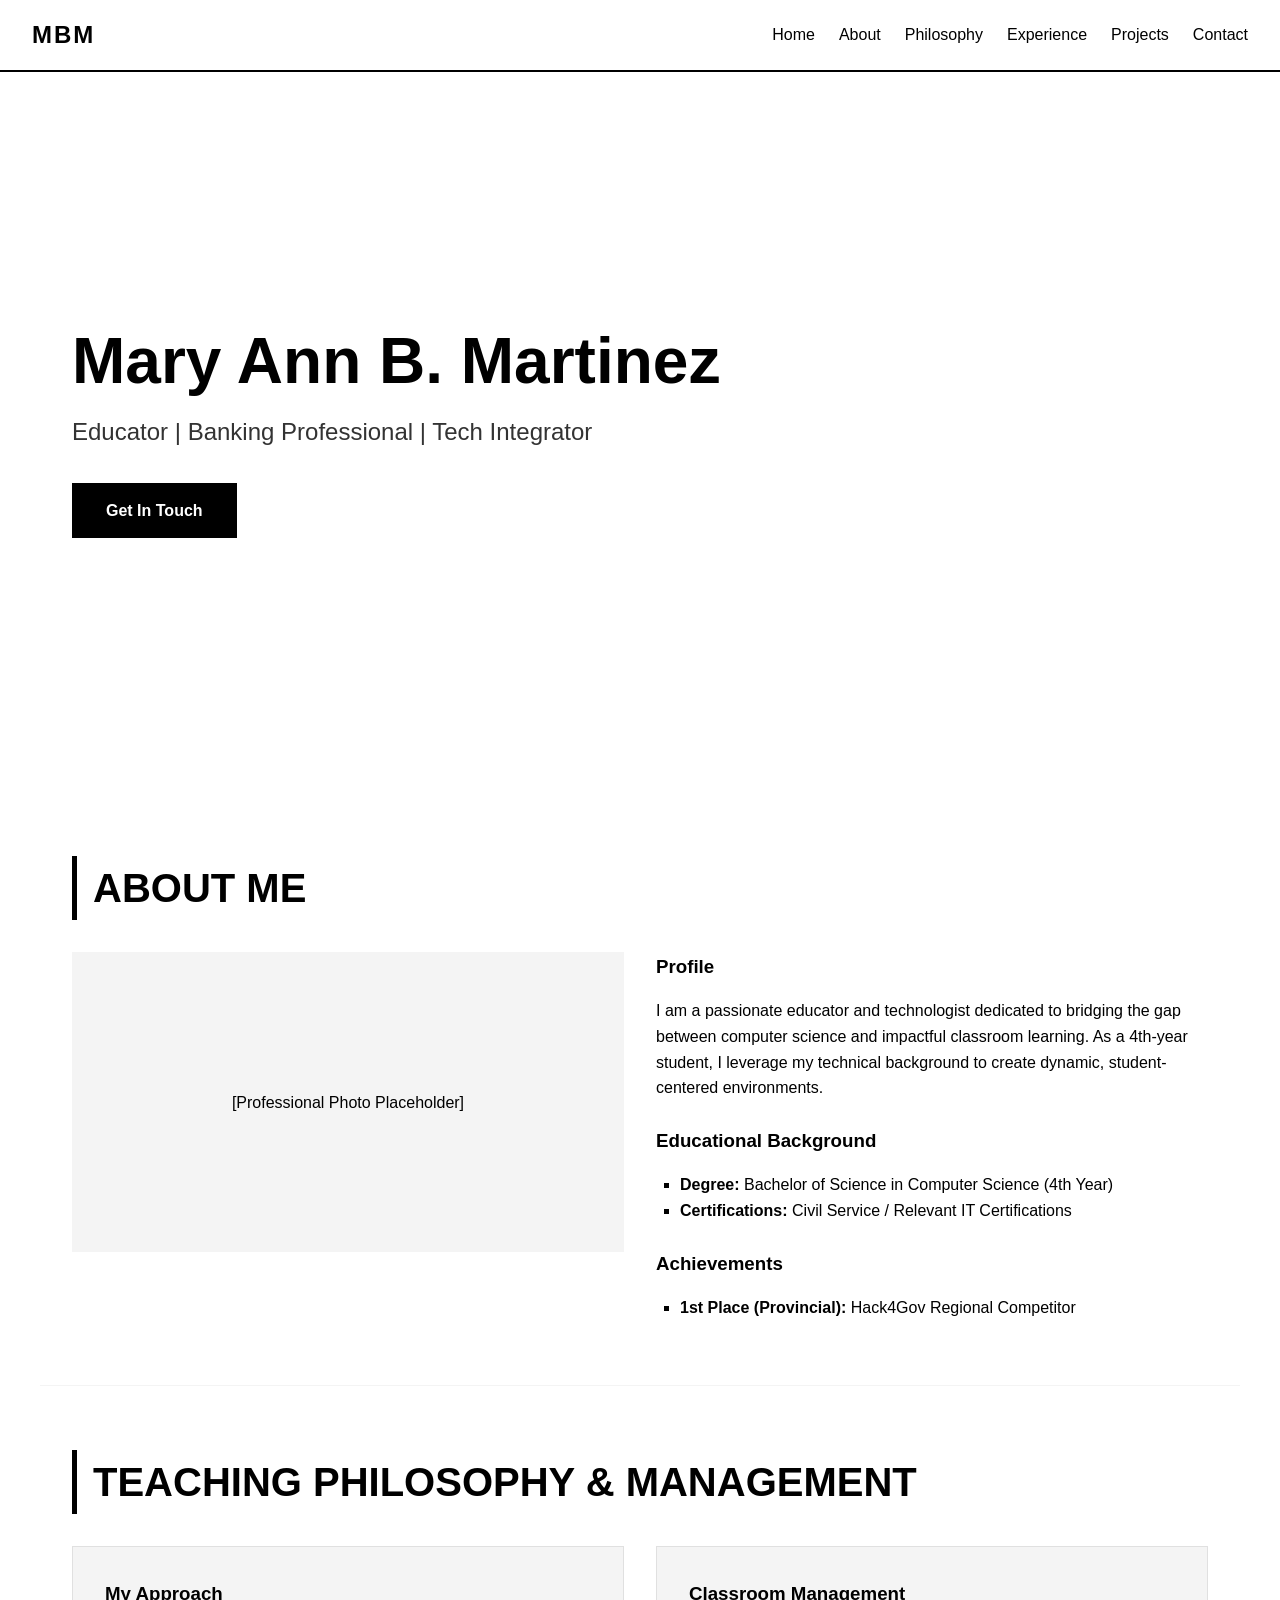
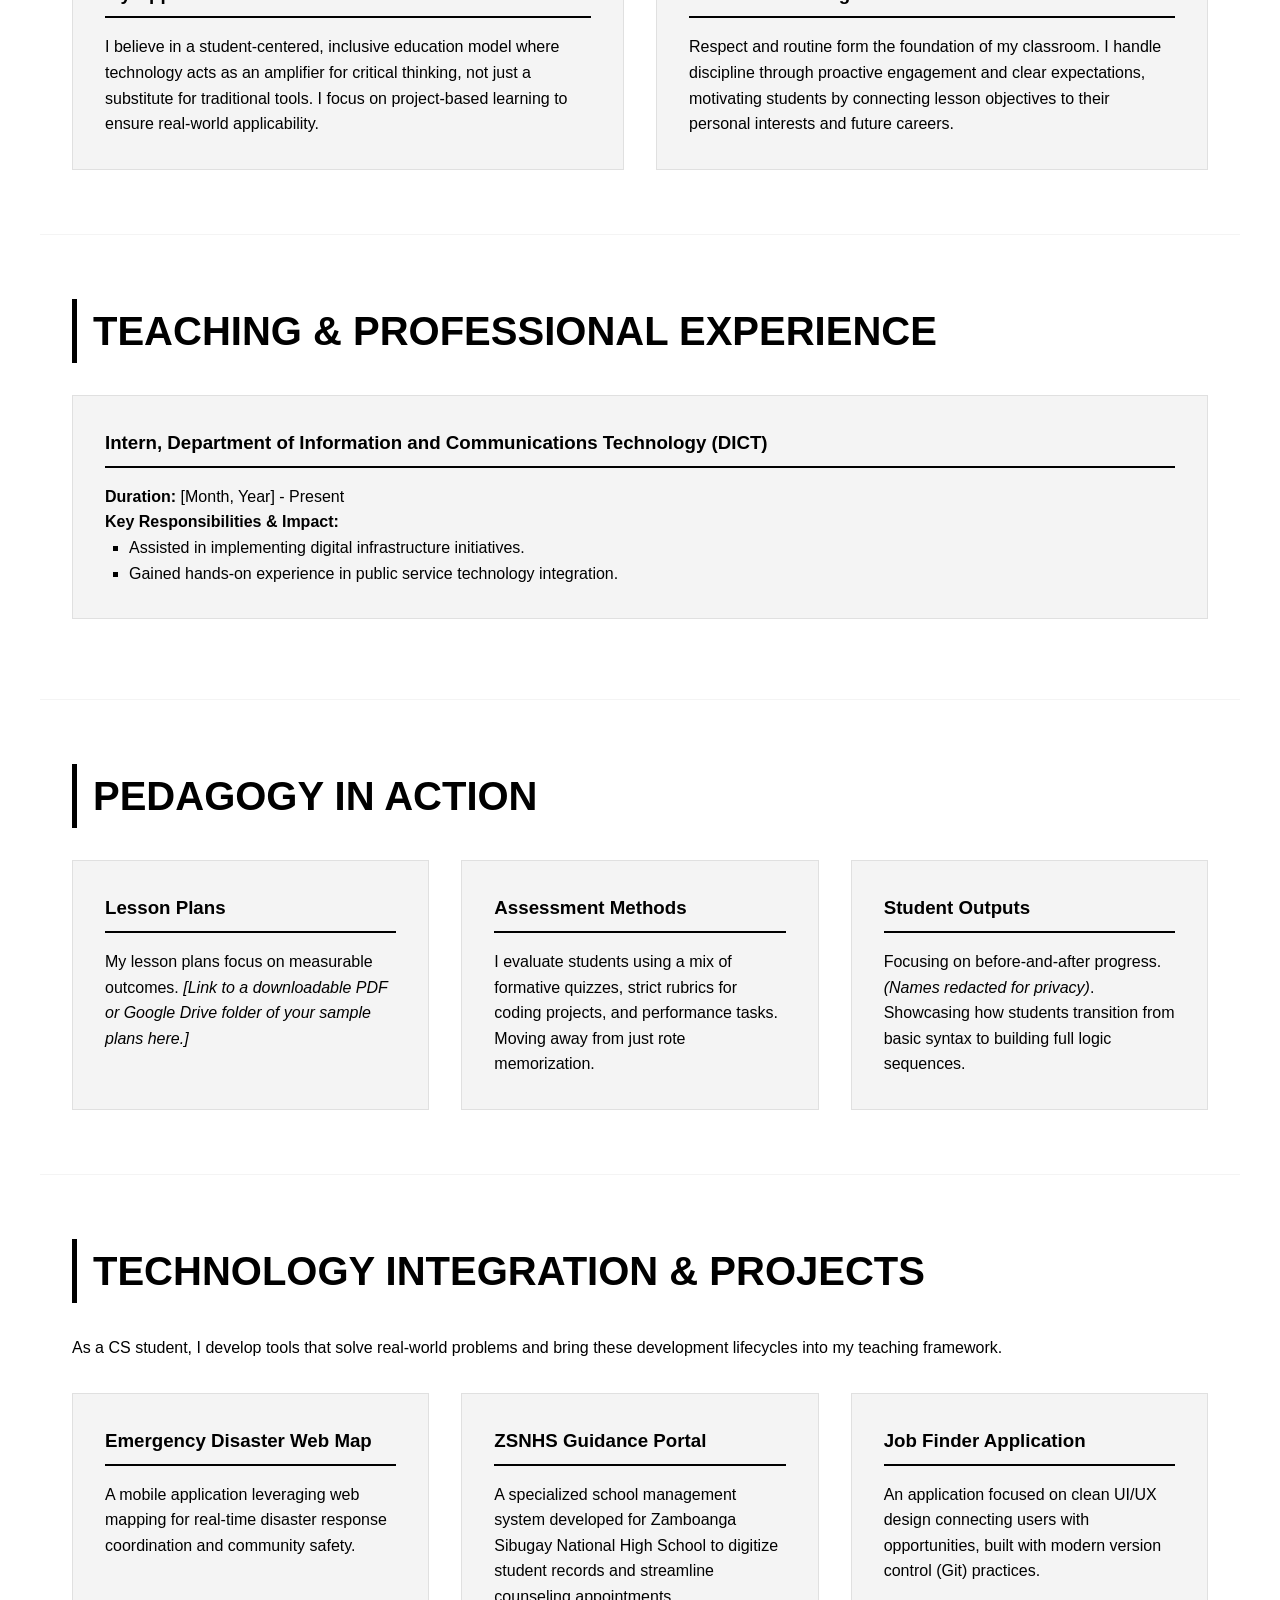
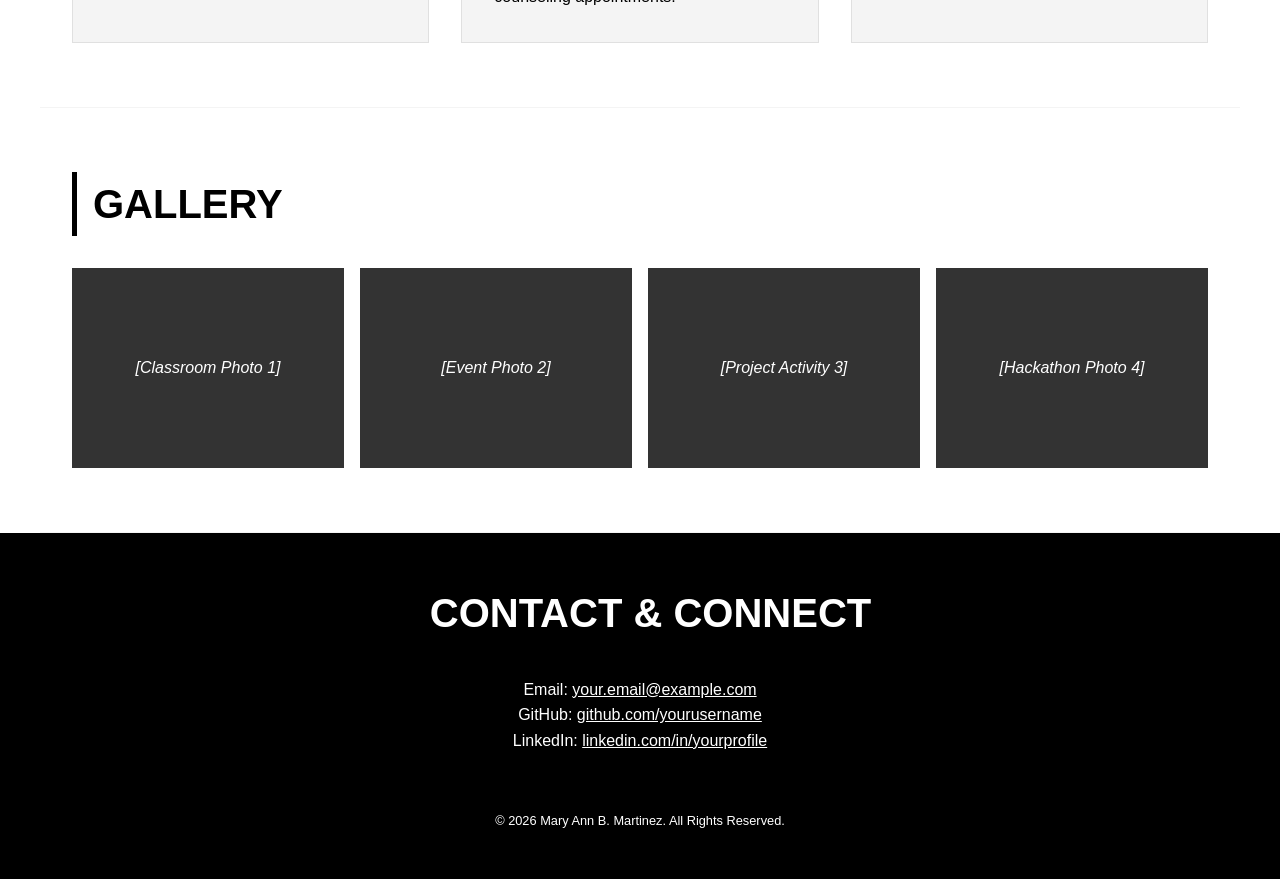
<file: index.html>
<!DOCTYPE html>
<html lang="en">
<head>
    <meta charset="UTF-8">
    <meta name="viewport" content="width=device-width, initial-scale=1.0">
    <title>Mary Ann B. Martinez | Educator Portfolio</title>
    <link rel="stylesheet" href="styles.css">
</head>
<body>

    <header>
        <div class="logo">MBM</div>
        <nav>
            <ul>
                <li><a href="index.html">Home</a></li>
                <li><a href="aboutme.html">About</a></li>
                <li><a href="philosophy.html">Philosophy</a></li>
                <li><a href="experience.html">Experience</a></li>
                <li><a href="projects.html">Projects</a></li>
                <li><a href="contact.html">Contact</a></li>
            </ul>
        </nav>
    </header>

    <section id="home">
        <h1 class="hero-title">Mary Ann B. Martinez</h1>
        <p class="hero-subtitle">Educator | Banking Professional | Tech Integrator</p>
        <a href="#contact" class="btn">Get In Touch</a>
    </section>

    <section id="about">
        <h2>About Me</h2>
        <div class="grid-2">
            <div>
                <div style="width: 100%; height: 300px; background-color: var(--gray-light); display: flex; align-items: center; justify-content: center;">
                    [Professional Photo Placeholder]
                </div>
            </div>
            <div>
                <h3>Profile</h3>
                <p>I am a passionate educator and technologist dedicated to bridging the gap between computer science and impactful classroom learning. As a 4th-year student, I leverage my technical background to create dynamic, student-centered environments.</p>
                <br>
                <h3>Educational Background</h3>
                <ul class="checklist">
                    <li><strong>Degree:</strong> Bachelor of Science in Computer Science (4th Year)</li>
                    <li><strong>Certifications:</strong> Civil Service / Relevant IT Certifications</li>
                </ul>
                <br>
                <h3>Achievements</h3>
                <ul class="checklist">
                    <li><strong>1st Place (Provincial):</strong> Hack4Gov Regional Competitor</li>
                </ul>
            </div>
        </div>
    </section>

    <section id="philosophy">
        <h2>Teaching Philosophy & Management</h2>
        <div class="grid-2">
            <div class="card">
                <h3>My Approach</h3>
                <p>I believe in a student-centered, inclusive education model where technology acts as an amplifier for critical thinking, not just a substitute for traditional tools. I focus on project-based learning to ensure real-world applicability.</p>
            </div>
            <div class="card">
                <h3>Classroom Management</h3>
                <p>Respect and routine form the foundation of my classroom. I handle discipline through proactive engagement and clear expectations, motivating students by connecting lesson objectives to their personal interests and future careers.</p>
            </div>
        </div>
    </section>

    <section id="experience">
        <h2>Teaching & Professional Experience</h2>
        <div class="card" style="margin-bottom: 1rem;">
            <h3>Intern, Department of Information and Communications Technology (DICT)</h3>
            <p><strong>Duration:</strong> [Month, Year] - Present</p>
            <p><strong>Key Responsibilities & Impact:</strong></p>
            <ul class="checklist">
                <li>Assisted in implementing digital infrastructure initiatives.</li>
                <li>Gained hands-on experience in public service technology integration.</li>
            </ul>
        </div>
    </section>

    <section id="lessons">
        <h2>Pedagogy in Action</h2>
        <div class="grid-3">
            <div class="card">
                <h3>Lesson Plans</h3>
                <p>My lesson plans focus on measurable outcomes. <em>[Link to a downloadable PDF or Google Drive folder of your sample plans here.]</em></p>
            </div>
            <div class="card">
                <h3>Assessment Methods</h3>
                <p>I evaluate students using a mix of formative quizzes, strict rubrics for coding projects, and performance tasks. Moving away from just rote memorization.</p>
            </div>
            <div class="card">
                <h3>Student Outputs</h3>
                <p>Focusing on before-and-after progress. <em>(Names redacted for privacy)</em>. Showcasing how students transition from basic syntax to building full logic sequences.</p>
            </div>
        </div>
    </section>

    <section id="projects">
        <h2>Technology Integration & Projects</h2>
        <p style="margin-bottom: 2rem;">As a CS student, I develop tools that solve real-world problems and bring these development lifecycles into my teaching framework.</p>
        <div class="grid-3">
            <div class="card">
                <h3>Emergency Disaster Web Map</h3>
                <p>A mobile application leveraging web mapping for real-time disaster response coordination and community safety.</p>
            </div>
            <div class="card">
                <h3>ZSNHS Guidance Portal</h3>
                <p>A specialized school management system developed for Zamboanga Sibugay National High School to digitize student records and streamline counseling appointments.</p>
            </div>
            <div class="card">
                <h3>Job Finder Application</h3>
                <p>An application focused on clean UI/UX design connecting users with opportunities, built with modern version control (Git) practices.</p>
            </div>
        </div>
    </section>

    <section id="gallery">
        <h2>Gallery</h2>
        <div class="gallery-grid">
            <div class="gallery-item">[Classroom Photo 1]</div>
            <div class="gallery-item">[Event Photo 2]</div>
            <div class="gallery-item">[Project Activity 3]</div>
            <div class="gallery-item">[Hackathon Photo 4]</div>
        </div>
    </section>

    <footer id="contact">
        <h2>Contact & Connect</h2>
        <p>Email: <a href="mailto:your.email@example.com">your.email@example.com</a></p>
        <p>GitHub: <a href="https://github.com/yourusername" target="_blank">github.com/yourusername</a></p>
        <p>LinkedIn: <a href="#" target="_blank">linkedin.com/in/yourprofile</a></p>
        <br>
        <p style="font-size: 0.8rem; margin-top: 2rem;">&copy; 2026 Mary Ann B. Martinez. All Rights Reserved.</p>
    </footer>

</body>
</html>
</file>
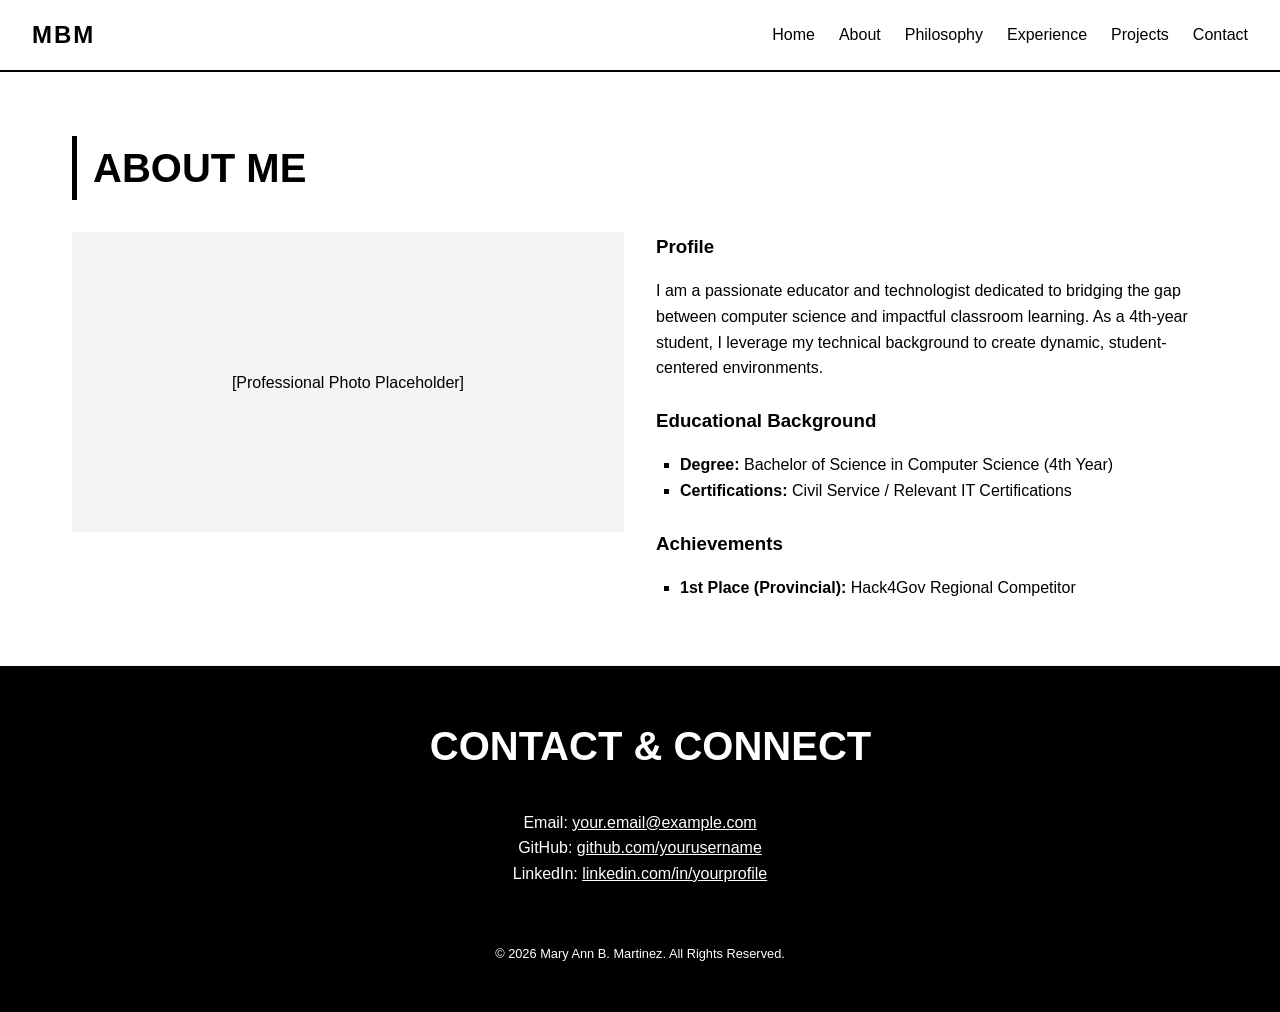
<file: aboutme.html>
<!DOCTYPE html>
<html lang="en">
<head>
    <meta charset="UTF-8">
    <meta name="viewport" content="width=device-width, initial-scale=1.0">
    <title>Mary Ann B. Martinez | Educator Portfolio</title>
    <link rel="stylesheet" href="styles.css">
</head>
<body>

    <header>
        <div class="logo">MBM</div>
        <nav>
            <ul>
                <li><a href="index.html">Home</a></li>
                <li><a href="aboutme.html">About</a></li>
                <li><a href="philosophy.html">Philosophy</a></li>
                <li><a href="experience.html">Experience</a></li>
                <li><a href="projects.html">Projects</a></li>
                <li><a href="contact.html">Contact</a></li>
            </ul>
        </nav>
    </header>
    <section id="about">
        <h2>About Me</h2>
        <div class="grid-2">
            <div>
                <div style="width: 100%; height: 300px; background-color: var(--gray-light); display: flex; align-items: center; justify-content: center;">
                    [Professional Photo Placeholder]
                </div>
            </div>
            <div>
                <h3>Profile</h3>
                <p>I am a passionate educator and technologist dedicated to bridging the gap between computer science and impactful classroom learning. As a 4th-year student, I leverage my technical background to create dynamic, student-centered environments.</p>
                <br>
                <h3>Educational Background</h3>
                <ul class="checklist">
                    <li><strong>Degree:</strong> Bachelor of Science in Computer Science (4th Year)</li>
                    <li><strong>Certifications:</strong> Civil Service / Relevant IT Certifications</li>
                </ul>
                <br>
                <h3>Achievements</h3>
                <ul class="checklist">
                    <li><strong>1st Place (Provincial):</strong> Hack4Gov Regional Competitor</li>
                </ul>
            </div>
        </div>
    </section>

  

    <footer id="contact">
        <h2>Contact & Connect</h2>
        <p>Email: <a href="mailto:your.email@example.com">your.email@example.com</a></p>
        <p>GitHub: <a href="https://github.com/yourusername" target="_blank">github.com/yourusername</a></p>
        <p>LinkedIn: <a href="#" target="_blank">linkedin.com/in/yourprofile</a></p>
        <br>
        <p style="font-size: 0.8rem; margin-top: 2rem;">&copy; 2026 Mary Ann B. Martinez. All Rights Reserved.</p>
    </footer>

</body>
</html>
</file>
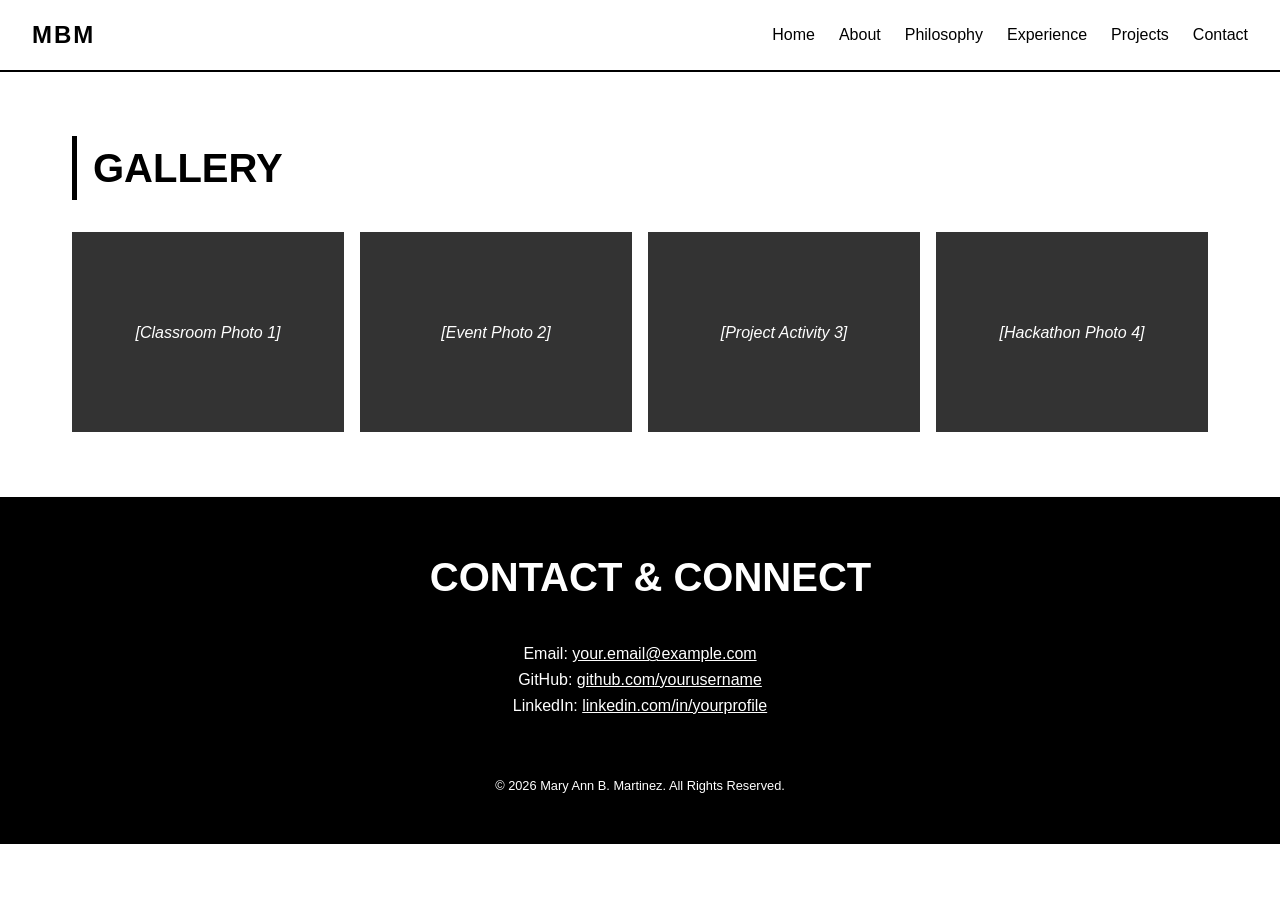
<file: contact.html>
<!DOCTYPE html>
<html lang="en">
<head>
    <meta charset="UTF-8">
    <meta name="viewport" content="width=device-width, initial-scale=1.0">
    <title>Mary Ann B. Martinez | Educator Portfolio</title>
    <link rel="stylesheet" href="styles.css">
</head>
<body>

    <header>
        <div class="logo">MBM</div>
        <nav>
            <ul>
                <li><a href="index.html">Home</a></li>
                <li><a href="aboutme.html">About</a></li>
                <li><a href="philosophy.html">Philosophy</a></li>
                <li><a href="experience.html">Experience</a></li>
                <li><a href="projects.html">Projects</a></li>
                <li><a href="contact.html">Contact</a></li>
            </ul>
        </nav>
    </header>

  
    <section id="gallery">
        <h2>Gallery</h2>
        <div class="gallery-grid">
            <div class="gallery-item">[Classroom Photo 1]</div>
            <div class="gallery-item">[Event Photo 2]</div>
            <div class="gallery-item">[Project Activity 3]</div>
            <div class="gallery-item">[Hackathon Photo 4]</div>
        </div>
    </section>

    <footer id="contact">
        <h2>Contact & Connect</h2>
        <p>Email: <a href="mailto:your.email@example.com">your.email@example.com</a></p>
        <p>GitHub: <a href="https://github.com/yourusername" target="_blank">github.com/yourusername</a></p>
        <p>LinkedIn: <a href="#" target="_blank">linkedin.com/in/yourprofile</a></p>
        <br>
        <p style="font-size: 0.8rem; margin-top: 2rem;">&copy; 2026 Mary Ann B. Martinez. All Rights Reserved.</p>
    </footer>

</body>
</html>
</file>
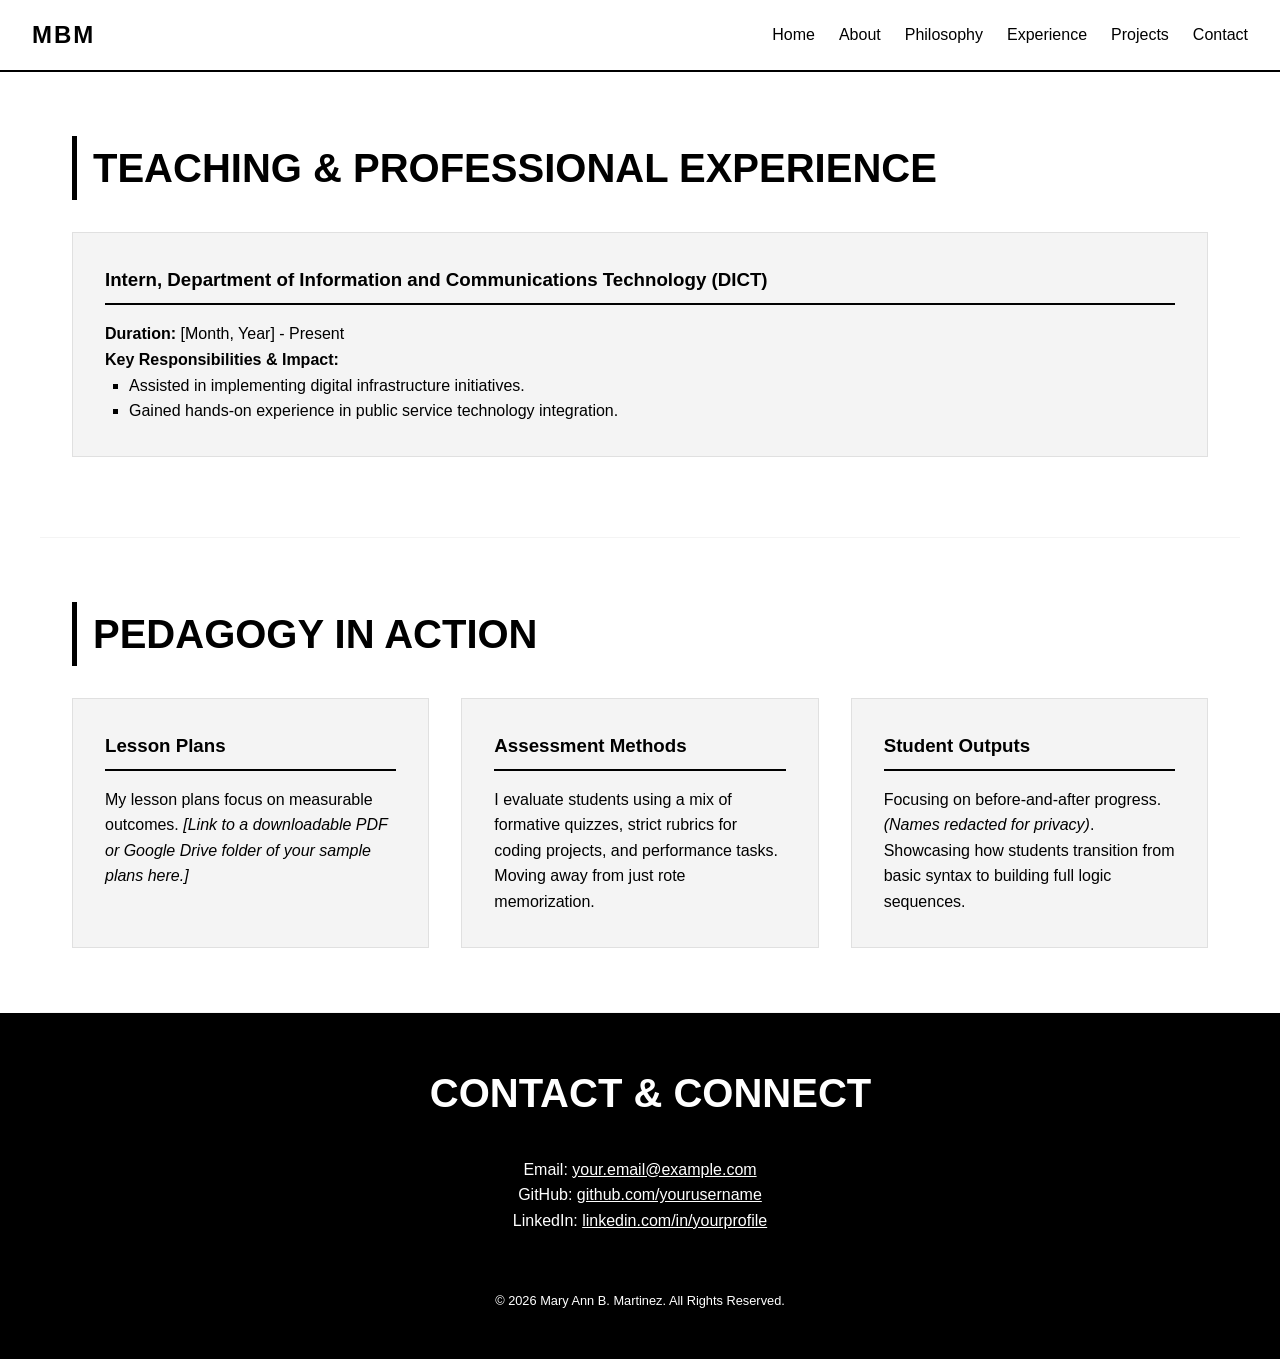
<file: experience.html>
<!DOCTYPE html>
<html lang="en">
<head>
    <meta charset="UTF-8">
    <meta name="viewport" content="width=device-width, initial-scale=1.0">
    <title>Mary Ann B. Martinez | Educator Portfolio</title>
    <link rel="stylesheet" href="styles.css">
</head>
<body>

    <header>
        <div class="logo">MBM</div>
        <nav>
            <ul>
                <li><a href="index.html">Home</a></li>
                <li><a href="aboutme.html">About</a></li>
                <li><a href="philosophy.html">Philosophy</a></li>
                <li><a href="experience.html">Experience</a></li>
                <li><a href="projects.html">Projects</a></li>
                <li><a href="contact.html">Contact</a></li>
            </ul>
        </nav>
    </header>

    <section id="experience">
        <h2>Teaching & Professional Experience</h2>
        <div class="card" style="margin-bottom: 1rem;">
            <h3>Intern, Department of Information and Communications Technology (DICT)</h3>
            <p><strong>Duration:</strong> [Month, Year] - Present</p>
            <p><strong>Key Responsibilities & Impact:</strong></p>
            <ul class="checklist">
                <li>Assisted in implementing digital infrastructure initiatives.</li>
                <li>Gained hands-on experience in public service technology integration.</li>
            </ul>
        </div>
    </section>

    <section id="lessons">
        <h2>Pedagogy in Action</h2>
        <div class="grid-3">
            <div class="card">
                <h3>Lesson Plans</h3>
                <p>My lesson plans focus on measurable outcomes. <em>[Link to a downloadable PDF or Google Drive folder of your sample plans here.]</em></p>
            </div>
            <div class="card">
                <h3>Assessment Methods</h3>
                <p>I evaluate students using a mix of formative quizzes, strict rubrics for coding projects, and performance tasks. Moving away from just rote memorization.</p>
            </div>
            <div class="card">
                <h3>Student Outputs</h3>
                <p>Focusing on before-and-after progress. <em>(Names redacted for privacy)</em>. Showcasing how students transition from basic syntax to building full logic sequences.</p>
            </div>
        </div>
    </section>

  


    <footer id="contact">
        <h2>Contact & Connect</h2>
        <p>Email: <a href="mailto:your.email@example.com">your.email@example.com</a></p>
        <p>GitHub: <a href="https://github.com/yourusername" target="_blank">github.com/yourusername</a></p>
        <p>LinkedIn: <a href="#" target="_blank">linkedin.com/in/yourprofile</a></p>
        <br>
        <p style="font-size: 0.8rem; margin-top: 2rem;">&copy; 2026 Mary Ann B. Martinez. All Rights Reserved.</p>
    </footer>

</body>
</html>
</file>
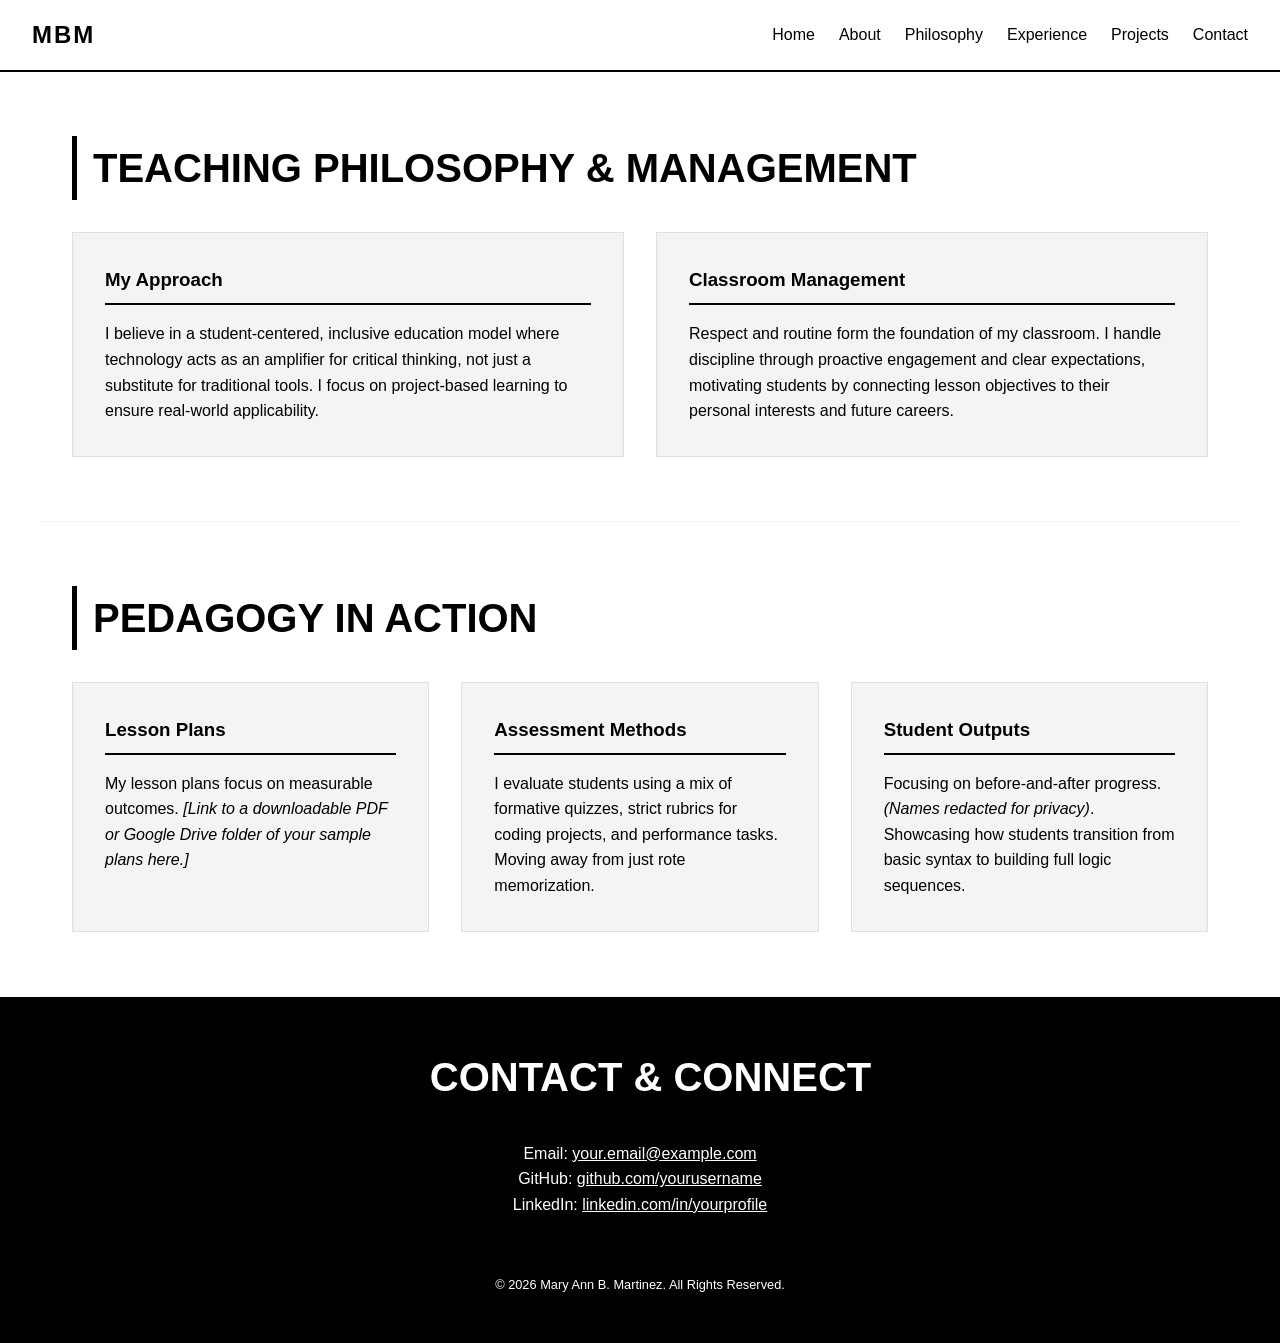
<file: philosophy.html>
<!DOCTYPE html>
<html lang="en">
<head>
    <meta charset="UTF-8">
    <meta name="viewport" content="width=device-width, initial-scale=1.0">
    <title>Mary Ann B. Martinez | Educator Portfolio</title>
    <link rel="stylesheet" href="styles.css">
</head>
<body>

    <header>
        <div class="logo">MBM</div>
        <nav>
            <ul>
                <li><a href="index.html">Home</a></li>
                <li><a href="aboutme.html">About</a></li>
                <li><a href="philosophy.html">Philosophy</a></li>
                <li><a href="experience.html">Experience</a></li>
                <li><a href="projects.html">Projects</a></li>
                <li><a href="contact.html">Contact</a></li>
            </ul>
        </nav>
    </header>

    <section id="philosophy">
        <h2>Teaching Philosophy & Management</h2>
        <div class="grid-2">
            <div class="card">
                <h3>My Approach</h3>
                <p>I believe in a student-centered, inclusive education model where technology acts as an amplifier for critical thinking, not just a substitute for traditional tools. I focus on project-based learning to ensure real-world applicability.</p>
            </div>
            <div class="card">
                <h3>Classroom Management</h3>
                <p>Respect and routine form the foundation of my classroom. I handle discipline through proactive engagement and clear expectations, motivating students by connecting lesson objectives to their personal interests and future careers.</p>
            </div>
        </div>
    </section>

    <section id="lessons">
        <h2>Pedagogy in Action</h2>
        <div class="grid-3">
            <div class="card">
                <h3>Lesson Plans</h3>
                <p>My lesson plans focus on measurable outcomes. <em>[Link to a downloadable PDF or Google Drive folder of your sample plans here.]</em></p>
            </div>
            <div class="card">
                <h3>Assessment Methods</h3>
                <p>I evaluate students using a mix of formative quizzes, strict rubrics for coding projects, and performance tasks. Moving away from just rote memorization.</p>
            </div>
            <div class="card">
                <h3>Student Outputs</h3>
                <p>Focusing on before-and-after progress. <em>(Names redacted for privacy)</em>. Showcasing how students transition from basic syntax to building full logic sequences.</p>
            </div>
        </div>
    </section>

    <footer id="contact">
        <h2>Contact & Connect</h2>
        <p>Email: <a href="mailto:your.email@example.com">your.email@example.com</a></p>
        <p>GitHub: <a href="https://github.com/yourusername" target="_blank">github.com/yourusername</a></p>
        <p>LinkedIn: <a href="#" target="_blank">linkedin.com/in/yourprofile</a></p>
        <br>
        <p style="font-size: 0.8rem; margin-top: 2rem;">&copy; 2026 Mary Ann B. Martinez. All Rights Reserved.</p>
    </footer>

</body>
</html>
</file>
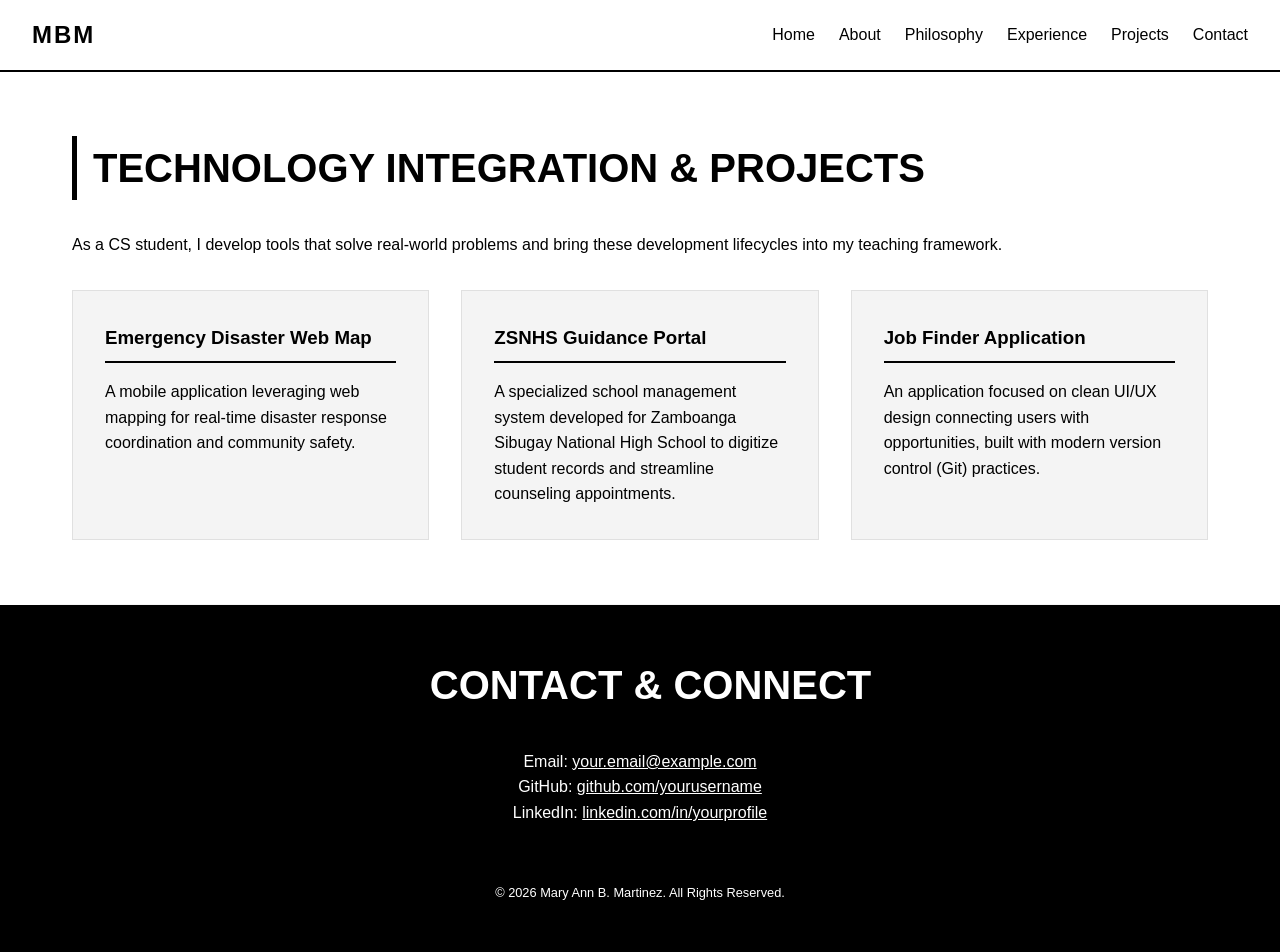
<file: projects.html>
<!DOCTYPE html>
<html lang="en">
<head>
    <meta charset="UTF-8">
    <meta name="viewport" content="width=device-width, initial-scale=1.0">
    <title>Mary Ann B. Martinez | Educator Portfolio</title>
    <link rel="stylesheet" href="styles.css">
</head>
<body>

    <header>
        <div class="logo">MBM</div>
        <nav>
            <ul>
                <li><a href="index.html">Home</a></li>
                <li><a href="aboutme.html">About</a></li>
                <li><a href="philosophy.html">Philosophy</a></li>
                <li><a href="experience.html">Experience</a></li>
                <li><a href="projects.html">Projects</a></li>
                <li><a href="contact.html">Contact</a></li>
            </ul>
        </nav>
    </header>

   
  

    <section id="projects">
        <h2>Technology Integration & Projects</h2>
        <p style="margin-bottom: 2rem;">As a CS student, I develop tools that solve real-world problems and bring these development lifecycles into my teaching framework.</p>
        <div class="grid-3">
            <div class="card">
                <h3>Emergency Disaster Web Map</h3>
                <p>A mobile application leveraging web mapping for real-time disaster response coordination and community safety.</p>
            </div>
            <div class="card">
                <h3>ZSNHS Guidance Portal</h3>
                <p>A specialized school management system developed for Zamboanga Sibugay National High School to digitize student records and streamline counseling appointments.</p>
            </div>
            <div class="card">
                <h3>Job Finder Application</h3>
                <p>An application focused on clean UI/UX design connecting users with opportunities, built with modern version control (Git) practices.</p>
            </div>
        </div>
    </section>

   
    <footer id="contact">
        <h2>Contact & Connect</h2>
        <p>Email: <a href="mailto:your.email@example.com">your.email@example.com</a></p>
        <p>GitHub: <a href="https://github.com/yourusername" target="_blank">github.com/yourusername</a></p>
        <p>LinkedIn: <a href="#" target="_blank">linkedin.com/in/yourprofile</a></p>
        <br>
        <p style="font-size: 0.8rem; margin-top: 2rem;">&copy; 2026 Mary Ann B. Martinez. All Rights Reserved.</p>
    </footer>

</body>
</html>
</file>
<file: styles.css>
/* CSS Variables for strict Black & White theme */
        :root {
            --bg-color: #ffffff;
            --text-color: #000000;
            --accent-color: #000000;
            --gray-light: #f4f4f4;
            --gray-dark: #333333;
            --font-main: 'Segoe UI', Tahoma, Geneva, Verdana, sans-serif;
        }

        * {
            margin: 0;
            padding: 0;
            box-sizing: border-box;
        }

        body {
            font-family: var(--font-main);
            background-color: var(--bg-color);
            color: var(--text-color);
            line-height: 1.6;
        }

        /* Navigation */
        header {
            background-color: var(--bg-color);
            border-bottom: 2px solid var(--accent-color);
            position: sticky;
            top: 0;
            z-index: 1000;
            padding: 1rem 2rem;
            display: flex;
            justify-content: space-between;
            align-items: center;
        }

        .logo {
            font-size: 1.5rem;
            font-weight: bold;
            text-transform: uppercase;
            letter-spacing: 2px;
        }

        nav ul {
            list-style: none;
            display: flex;
            gap: 1.5rem;
        }

        nav a {
            text-decoration: none;
            color: var(--text-color);
            font-weight: 500;
            transition: color 0.3s;
        }

        nav a:hover {
            text-decoration: underline;
        }

        /* Sections */
        section {
            padding: 4rem 2rem;
            max-width: 1200px;
            margin: 0 auto;
            border-bottom: 1px solid var(--gray-light);
        }

        h1, h2, h3 {
            margin-bottom: 1rem;
        }

        h2 {
            font-size: 2.5rem;
            text-transform: uppercase;
            border-left: 5px solid var(--accent-color);
            padding-left: 1rem;
            margin-bottom: 2rem;
        }

        /* Home / Hero Section */
        #home {
            height: 80vh;
            display: flex;
            flex-direction: column;
            justify-content: center;
            align-items: flex-start;
            border-bottom: none;
        }

        .hero-title {
            font-size: 4rem;
            font-weight: 900;
            line-height: 1.1;
            margin-bottom: 1rem;
        }

        .hero-subtitle {
            font-size: 1.5rem;
            color: var(--gray-dark);
            margin-bottom: 2rem;
        }

        .btn {
            display: inline-block;
            background-color: var(--accent-color);
            color: var(--bg-color);
            padding: 0.8rem 2rem;
            text-decoration: none;
            font-weight: bold;
            border: 2px solid var(--accent-color);
            transition: all 0.3s;
        }

        .btn:hover {
            background-color: var(--bg-color);
            color: var(--accent-color);
        }

        /* Grid Layouts for Content */
        .grid-2 {
            display: grid;
            grid-template-columns: 1fr 1fr;
            gap: 2rem;
        }

        .grid-3 {
            display: grid;
            grid-template-columns: repeat(auto-fit, minmax(300px, 1fr));
            gap: 2rem;
        }

        /* Cards */
        .card {
            background-color: var(--gray-light);
            padding: 2rem;
            border: 1px solid #e0e0e0;
        }

        .card h3 {
            border-bottom: 2px solid var(--accent-color);
            padding-bottom: 0.5rem;
            margin-bottom: 1rem;
        }

        ul.checklist {
            list-style-type: square;
            margin-left: 1.5rem;
        }

        /* Gallery */
        .gallery-grid {
            display: grid;
            grid-template-columns: repeat(auto-fit, minmax(250px, 1fr));
            gap: 1rem;
        }

        .gallery-item {
            background-color: var(--gray-dark);
            height: 200px;
            display: flex;
            align-items: center;
            justify-content: center;
            color: var(--bg-color);
            font-style: italic;
        }

        /* Footer / Contact */
        footer {
            background-color: var(--text-color);
            color: var(--bg-color);
            text-align: center;
            padding: 3rem 2rem;
        }

        footer a {
            color: var(--bg-color);
            text-decoration: underline;
        }

        /* Mobile Responsiveness */
        @media (max-width: 768px) {
            nav ul {
                display: none; /* In a real app, add a hamburger menu here */
            }
            .grid-2 {
                grid-template-columns: 1fr;
            }
            .hero-title {
                font-size: 2.5rem;
            }
        }
</file>
